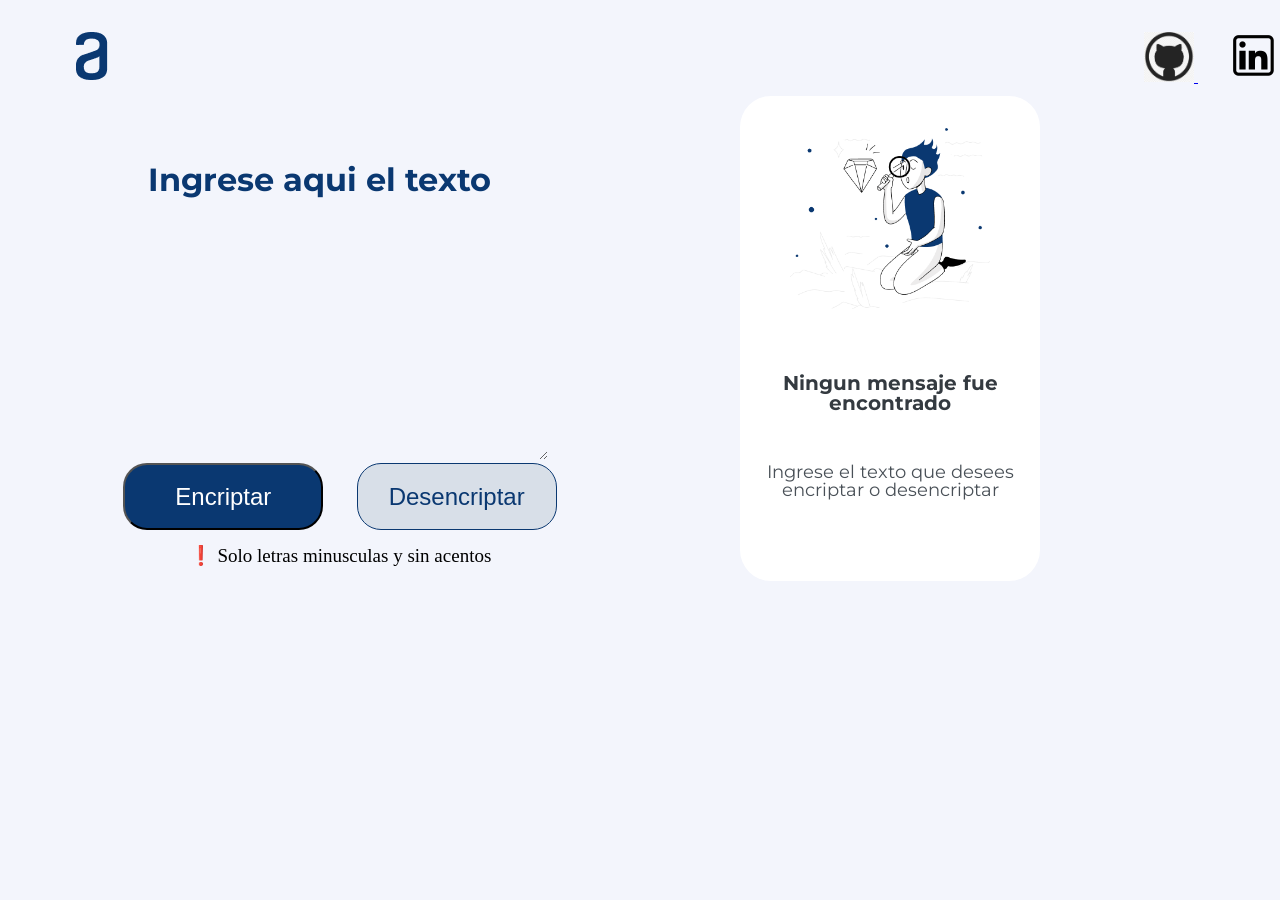
<file: index.html>
<!DOCTYPE html>
<html lang="es">
<head>
    <meta charset="UTF-8">
    <meta name="viewport" content="width=device-width">
    <title>Encriptador</title>
    <link rel="icon" type="image/png" href="imagenes/Logo.png" />
    <link rel="stylesheet" href="reset.css">
    <link rel="stylesheet" href="style.css">     
    <link rel="preconnect" href="https://fonts.googleapis.com">
    <link rel="preconnect" href="https://fonts.gstatic.com" crossorigin>
    <link href="https://fonts.googleapis.com/css2?family=Montserrat:wght@200&display=swap" rel="stylesheet">
</head>
<body>
    <header class="header">
        <img src="imagenes/Logo.png" alt="logoAlura" class="logo">
        <div>
            <a href="https://github.com/progenrique"> <img src="imagenes/icono git.jfif" class="icono" alt="icono gitHub"> </a>
            <a href="https://www.linkedin.com/in/progenrique/"> <img src="imagenes/icono linkedin.png" class="icono" alt="icono gitHub"> </a>
        </div>
        
        
    </header>
    <main >
        <div class="container">
            <div class="textoEncriptador">
                <form action="" class="formulario">
                    <div>
                        <label for="inputTexto"></label>
                        <textarea id="inputTexto" cols='30' rows='10'placeholder="Ingrese aqui el texto" class="ingresarTexto" autofocus data-text-area ></textarea>
                    </div>                   
                    <div class="botones">                        
                        <button type="button" onclick="encriptar()" class="encriptar"> Encriptar </button>
                        <button type="button" onclick="desencriptar()" class="desencriptar"> Desencriptar </button>    
                    </div>
                    <p >❗ Solo letras minusculas y sin acentos</p>    
                </form> 
            </div>                       
            <section class="anchoMuñeco" data-section-muñeco>  
                <div data-contenedor>
                    <img src="imagenes/Muñeco.png" class="imgmuñeco" alt="logo del muñeco alura">
                    <h3 class="mensaje1">Ningun mensaje fue encontrado</h3>
                    <p class="mensaje2">Ingrese el texto que desees encriptar o desencriptar</p>
                </div>                              
                                          
            </section>        
        </div> 
        
    </main>
    <footer>
        <p class="prueba"></p>        
    </footer>
    <script src="java.js"></script>
  
</body>
</html>
</file>
<file: style.css>
body{    
    background:#F3F5FC;      
    }


.header{
    display: flex;
    justify-content: space-between;
}

.logo{
    display: inline-block;    
    align-items: flex-start;
    padding: 2rem 0 1rem 2rem;
}

.icono{
    height: 50px ;
    width: 50px;
    padding-top: 2rem;
    margin-left: 2rem;

}

.container{
display: flex;
}

.textoEncriptador{
    display: flex;
    flex-direction: column;
    flex-wrap:wrap;    
    top: 0;
    width: 50%;
    height: 450px;
    margin-left: 20px;
}

.formulario{
    display: flex;   
    flex-wrap: wrap ;  
    justify-content: center; 
}

.ingresarTexto{
    font-family: 'Montserrat', sans-serif;
    font-weight: bold;
    font-size: 32px;
    padding: 4rem 0 0 1rem;
    width: 400px;    
    height: 300px;    
    color:#0A3871;
    background:#F3F5FC;
    /* text-transform: lowercase; */
    border: none;
    outline: none;    /* borra el contorno del input cuando el cursor esta dentro del mismo */
}

.ingresarTexto::placeholder{
    color:#0A3871;
}

.botones{
    display: flex;
    justify-content: space-evenly;      
    width: 500px;
    height: 67px;
    left: 50px;
    top: 77%;

}
.formulario p{  
    display: flex; 
    font-size: 19px;
    margin: 1rem;
}



.anchoMuñeco{
    display: flex;
    flex-direction: column;
    align-items:center;
    border: none;
    border-radius: 31px;
    background: white;
    margin: 0 0 0 5rem;
    height: 485px;
    width: 300px;
    outline: none;

}

.anchoMuñeco div{
    display: flex;
    flex-direction: column;
    align-items:center;
}

.imgmuñeco{
    display: flex;   
    width: 200px;
    align-content:center;
    margin: 2rem 0 1rem 0;
}

.mensaje1{
    
    width: 300px;
    height: 58px;
    font-family: 'Montserrat', sans-serif;
    font-weight: 700;
    font-size: 20px;
    text-align: center;    
    color: #343A40;
    margin-top: 3rem;

}

.mensaje2{   
    width: 280px;
    height: 48px;
    font-size: 18px;
    text-align: center;    
    font-family: 'Montserrat', sans-serif;
    font-style: normal;
    color: #495057;
    margin-top: 2rem;

}

.mensaje3{
    display: flex; 
    font-size: 19px;
    margin: 1rem;
    font-style: bold;
    color: #343A40;
}
.encriptar{
    width: 200px;
    height: 67px;
    background: #0A3871;
    border-radius: 24px;
    color: white;
    font-size: 1.5em;   
    cursor: pointer;

}

.desencriptar{
    
    width: 200px;
    height: 67px;
    background: #D8DFE8;
    border: 1px solid #0A3871;
    border-radius: 24px;
    color: #0A3871;
    font-size: 1.5em;
    cursor: pointer;
}

.copiar{
    
    width: 200px;
    height: 67px;
    background: white;
    border: 1px solid #0A3871;
    border-radius: 24px;
    color: #0A3871;
    font-size: 1.5em;
    cursor: pointer;
    
}
.textoMensaje{
    margin-top: 20px;
    font-family: 'Inter';
    font-size: 30px;
    color: #495057;
    border: none;
    outline: none;
    font-style: normal;
    text-align: center;

}

.textoMensaje::selection{
    background: transparent;
}


@media screen and (max-width: 820px) {
    .container{
        display: flex;
        flex-direction: column;
        justify-content: space-around;        
    }
    .ingresarTexto{       
        padding: 1rem 0 0 1rem;
        width: 400px;    
        height: 450px;        
    }
    .textoEncriptador{
        height: 600px;        
    }
    .anchoMuñeco{
        margin-top: 1rem;
        height: 200px;
        width: 60%;
        justify-content: center;
    }
    .imgmuñeco{
        width: .5px;
        height: .5px;
        height: 10px;
    }    
    .mensaje1{
        margin-top: 0;
        width: 400px;
        height: 20px;
    }
    .mensaje2{
        margin-top: 1rem;
    }
}

@media screen and (max-width: 500px) {

    .formulario{
        
        display: flex;   
        flex-wrap: wrap ;  
        justify-content: center;
    }
    .mensaje1{
        font-size:15px;
        width: 150px;
    }
    .mensaje2{
        font-size:12px;
        width: 150px;
    }
    .mensaje2{
        font-size:12px;
        width: 150px;
    }

    .mensaje3{
        font-size: 16px;
        width: 150px;
    }

    .ingresarTexto{       
        padding: 1rem 0 0 1rem;
        width: 300px;    
        height: 250px;        
    }
    .textoEncriptador{
        height: 400px;        
    }
    .anchoMuñeco{
        width: 70%;
    }
    
}
</file>
